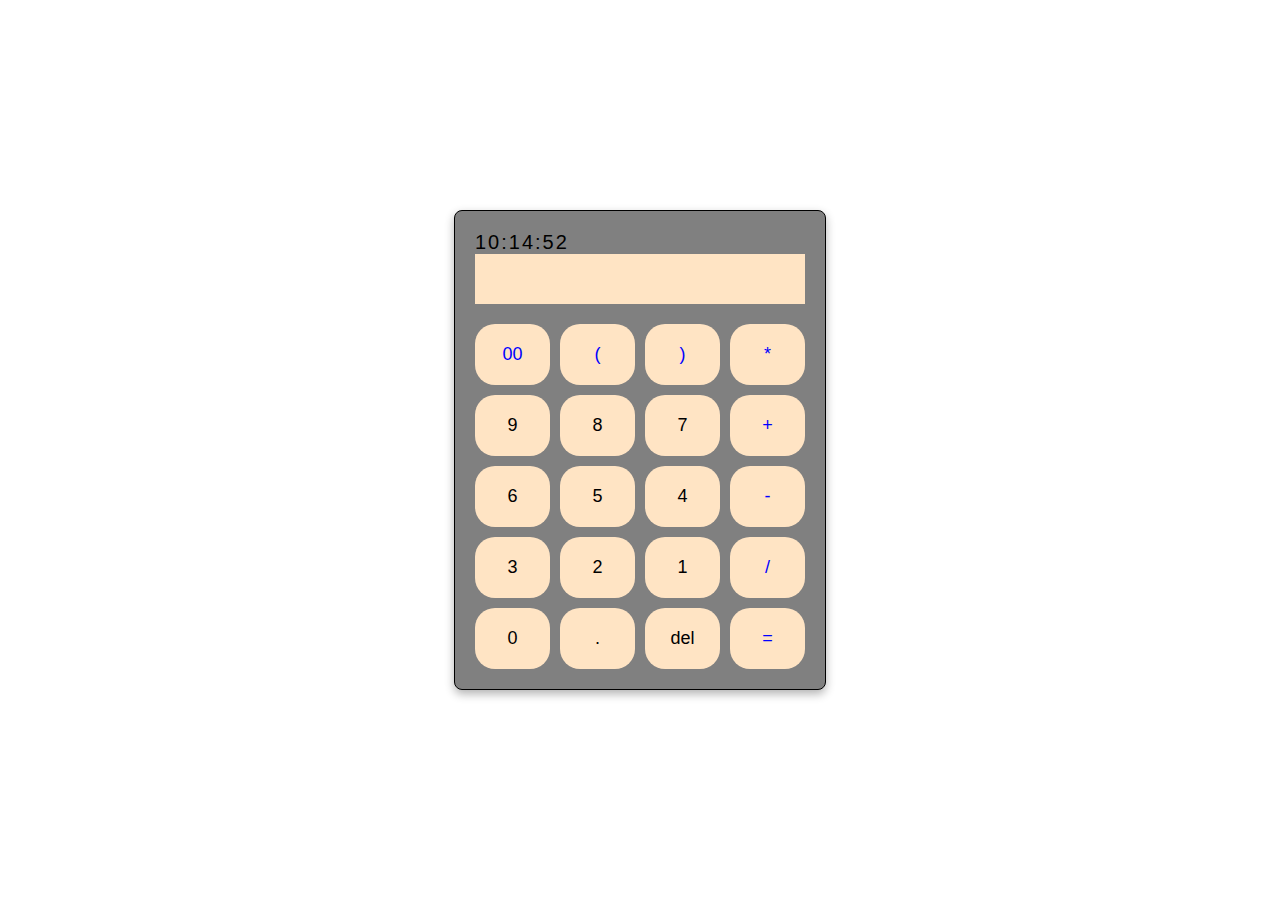
<file: calc.html>
<!DOCTYPE html>
<html lang="en">
<head>
    
    <meta charset="UTF-8">
    <meta name="viewport" content="width=device-width, initial-scale=1.0">
    <title>Calculator</title>
    <link rel="stylesheet" href="calc.css">

        </head>
         <body>
      <div class="watch-container">
      <div id="watch"></div>
    
    
        <div class="calculator">
        <input type="text" class="display" disabled>
        <div class="buttons">
            <button class="operator" data-value="00">00</button>
            <button class="operator" data-value="(">(</button>
            <button class="operator" data-value=")">)</button>
            <button class="operator" data-value="*">*</button>
            
            <button data-value="9">9</button>
            <button data-value="8">8</button>
            <button data-value="7">7</button>
            <button class="operator" data-value="+">+</button>
            
            <button data-value="6">6</button>
            <button data-value="5">5</button>
            <button data-value="4">4</button>
            <button class="operator" data-value="-">-</button>
            
            <button data-value="3">3</button>
            <button data-value="2">2</button>
            <button data-value="1">1</button>
            <button class="operator" data-value="/">/</button>
            
            <button data-value="0">0</button>
            <button data-value=".">.</button>
            <button data-value="del">del</button>
            <button class="operator" data-value="=">=</button>

        </div>
        </div>
        </div>
    <script src="calc.js"></script>
    </body>
    </html>
</file>
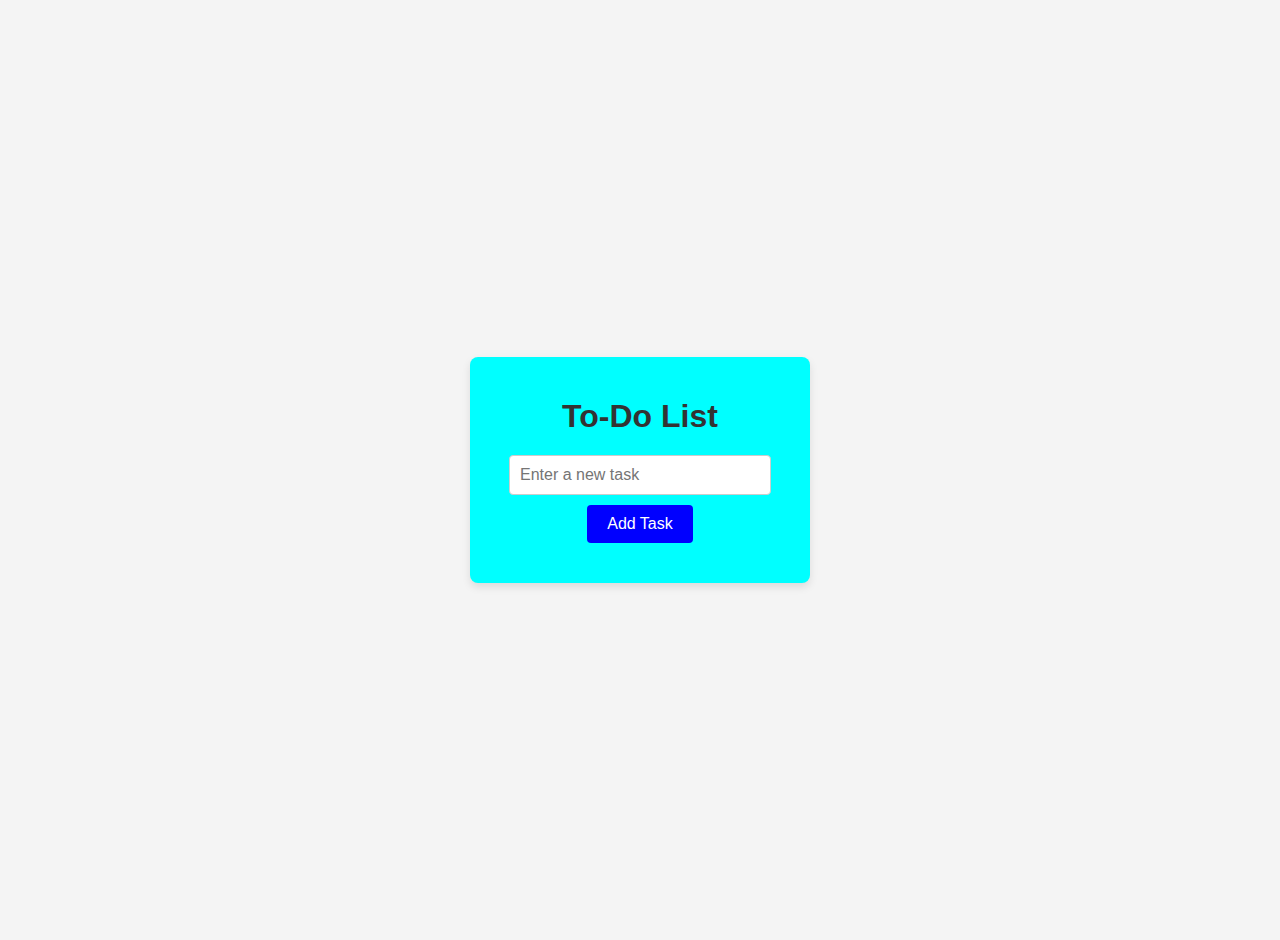
<file: todo.html>
<!DOCTYPE html>
<html lang="en">
<head>
    <meta charset="UTF-8">
    <meta name="viewport" content="width=device-width, initial-scale=1.0">
    <title>Document</title>
</head>
<link rel="stylesheet" href="todo.css">
<body>
    <title>To-Do List</title>

            <div class="todo-container">
            <h1>To-Do List</h1>
            <input type="text" id="todo-input" placeholder="Enter a new task">
            <button id="add-button">Add Task</button>
            <ul id="todo-list"></ul>
            </div>
            
    </body>
    <script src="todo.js"></script>
    </html>
</file>
<file: calc.css>
display: flex;
align-items: center;
/*************************calculator.css*********************************/

    .calculator {
        display: grid;
        background-color: black;
        padding: 20px;
        border-radius: 10px;
        box-shadow: 0 5px 10px rgba(0, 0, 0, 0.3);
       }

.display {
    height: 50px;
    width: 100%;
    margin-bottom: 20px;
    font-size: 24px;
    text-align: right;
    border: none;
    background-color: bisque;
    padding: 10px;
    box-sizing: border-box;
}

.buttons {
    display: grid;
    grid-template-columns: repeat(4, 1fr);
    gap: 10px;
}

button {
    padding: 20px;
    font-size: 18px;
    border: none;
    border-radius: 20px;
    cursor: pointer;
    background-color: bisque;
}

button.operator {
    color: blue;
}

button:active {
    transform: scale(0.98);
}

/*******************clock.css********************/

body {
    font-family: 'Arial', sans-serif;
    display: flex;
    justify-content: center;
    align-items: center;
    height: 100vh;
    margin: 0;
    background-color: #fff;
    color: #222;
  }
  
  .watch-container {
    padding: 20px;
    border: 1px solid black;
    background-color: grey;
    border-radius: 8px;
    color: black;
    box-shadow: 0 4px 10px rgba(0, 0, 0, 0.3);
  }
  
  #watch {
    font-size: 20px;
    letter-spacing: 2px;
    justify-content: center;
  }
</file>
<file: todo.css>
body {
    font-family: sans-serif;
    background-color: #f4f4f4;
    display: flex;
    justify-content: center;
    align-items: center;
    height: 100vh;
    margin:20px;
      }
  
  .todo-container {
    background-color: aqua;
    padding: 20px;
    border-radius: 8px;
    box-shadow: 0 4px 8px rgba(0, 0, 0, 0.1);
    width: 300px;
    text-align: center;
  }
  
  h1 {
    margin-bottom: 20px;
    color: #333;
  }
  
  #todo-input {
    width: 80%;
    padding: 10px;
    border: 1px solid #ccc;
    border-radius: 4px;
    font-size: 16px;
  }
  
  #add-button {
    padding: 10px 20px;
    margin-top: 10px;
    background-color: blue;
    color: white;
    border: none;
    border-radius: 4px;
    cursor: pointer;
    font-size: 16px;
  }
  
  #add-button:hover {
    background-color: #0056b3;
  }
  
  #todo-list {
    list-style: none;
    padding: 0;
    margin-top: 20px;
  }
  
  #todo-list li {
    padding: 10px;
    border-bottom: 1px solid #ccc;
    display: flex;
    justify-content: space-between;
    align-items: center;
  }
  
  #todo-list li:last-child {
    border-bottom: none;
  }
  
  .delete-button {
    background-color: red;
    color: white;
    border: none;
    border-radius: 4px;
    padding: 5px 10px;
    cursor: pointer;
    font-size: 12px;
  }
  
  .delete-button:hover {
    background-color: darkred;
  }
</file>
